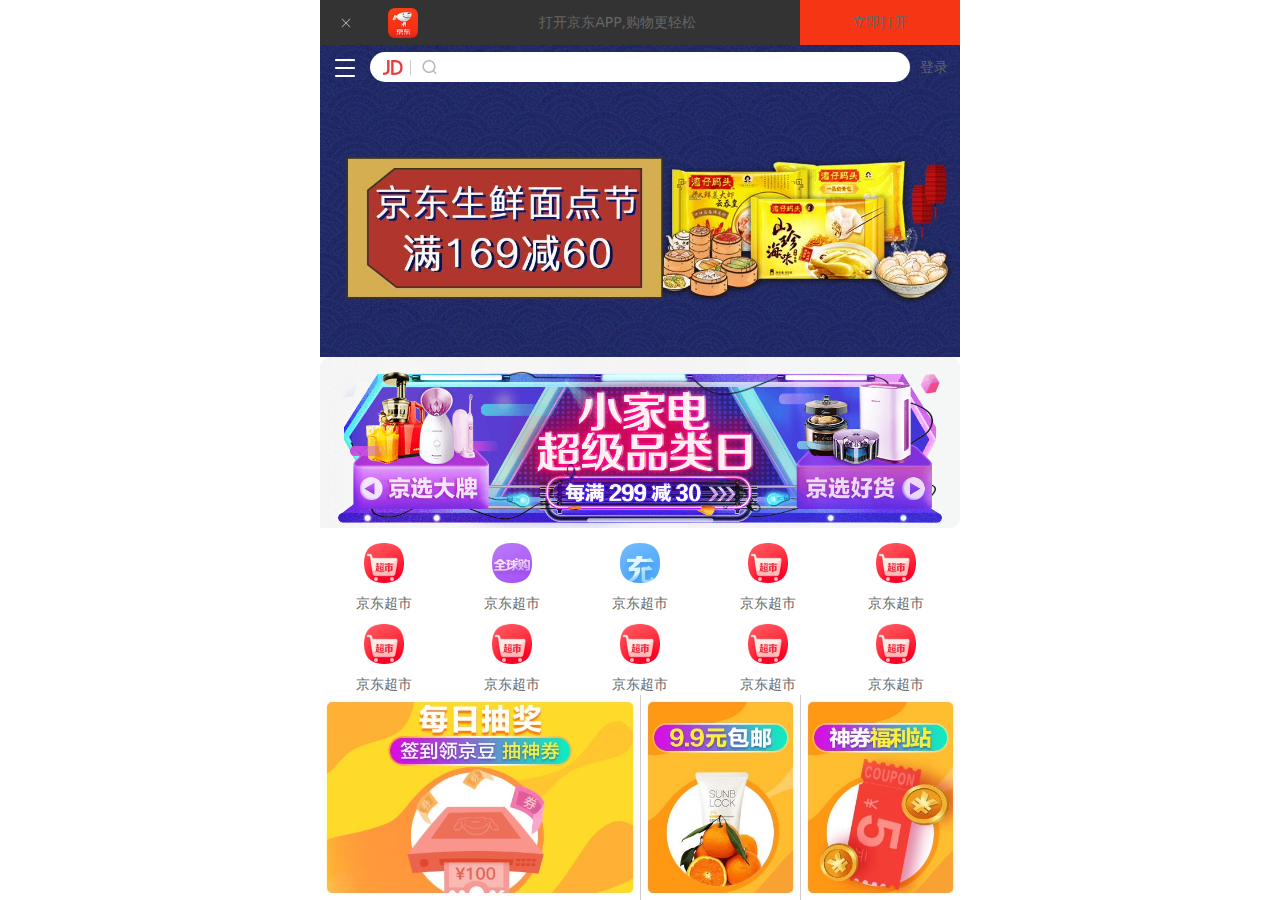
<file: index.html>
<!DOCTYPE html>
<html lang="en">

<head>
    <meta charset="UTF-8">
    <meta http-equiv="X-UA-Compatible" content="IE=edge">
    <meta name="viewport" content="width=device-width, initial-scale=1.0,
    maximum-scale=1.0,minmum-scale=1.0,user-scalable=no">
    <title>京东移动端</title>
    <link rel="stylesheet" href="css/normalize.css">
    <link rel="stylesheet" href="css/index.css">
</head>

<body>
    <header class="app">
        <ul>
            <li>
                <img src="images/close.png" />
            </li>
            <li>
                <img src="images/logo.png" />
            </li>
            <li>打开京东APP,购物更轻松</li>
            <li>立即打开</li>
        </ul>

    </header>
    <!-- 搜索 -->
    <div class="search-wrap">
        <div class="search-btn"></div>
        <div class="search">
            <div class="jd-icon">

            </div>
            <div class="sou"></div>
        </div>
        <div class="search-login">登录</div>
    </div>

    <!-- 主体内容 -->
    <div class="mainContent">
        <!-- 滑动图 -->
        <div class="slider">
            <img src="upload/banner.dpg" alt="">
        </div>

        <!-- 蔡康永品牌日 -->
        <div class="brand">
            <div>
                <a href="#">
                    <img src="upload/pic11.dpg" alt="">
                </a>

            </div>
            <div>
                <a href="#">
                    <img src="upload/pic22.dpg" alt="">
                </a>

            </div>
            <div>
                <a href="#">
                    <img src="upload/pic33.dpg" alt="">
                </a>

            </div>
        </div>

        <!-- nav部分 -->
        <nav>
            <a href="">
                <img src="upload/nav1.webp" />
                <span>京东超市</span>
            </a>
            <a href="">
                <img src="upload/nav2.webp" />
                <span>京东超市</span>
            </a>
            <a href="">
                <img src="upload/nav3.webp" />
                <span>京东超市</span>
            </a>
            <a href="">
                <img src="upload/nav1.webp" />
                <span>京东超市</span>
            </a>
            <a href="">
                <img src="upload/nav1.webp" />
                <span>京东超市</span>
            </a>
            <a href="">
                <img src="upload/nav1.webp" />
                <span>京东超市</span>
            </a>
            <a href="">
                <img src="upload/nav1.webp" />
                <span>京东超市</span>
            </a>
            <a href="">
                <img src="upload/nav1.webp" />
                <span>京东超市</span>
            </a>
            <a href="">
                <img src="upload/nav1.webp" />
                <span>京东超市</span>
            </a>
            <a href="">
                <img src="upload/nav1.webp" />
                <span>京东超市</span>
            </a>

        </nav>

        <!-- 新闻模块 -->
        <div class="news">
            <a href="#">
                <img src="upload/new1.dpg" alt="">
            </a>
            <a href="#">
                <img src="upload/new2.dpg" alt="">
            </a>
            <a href="#">
                <img src="upload/new3.dpg" alt="">
            </a>

        </div>
    </div>
</body>

</html>
</file>
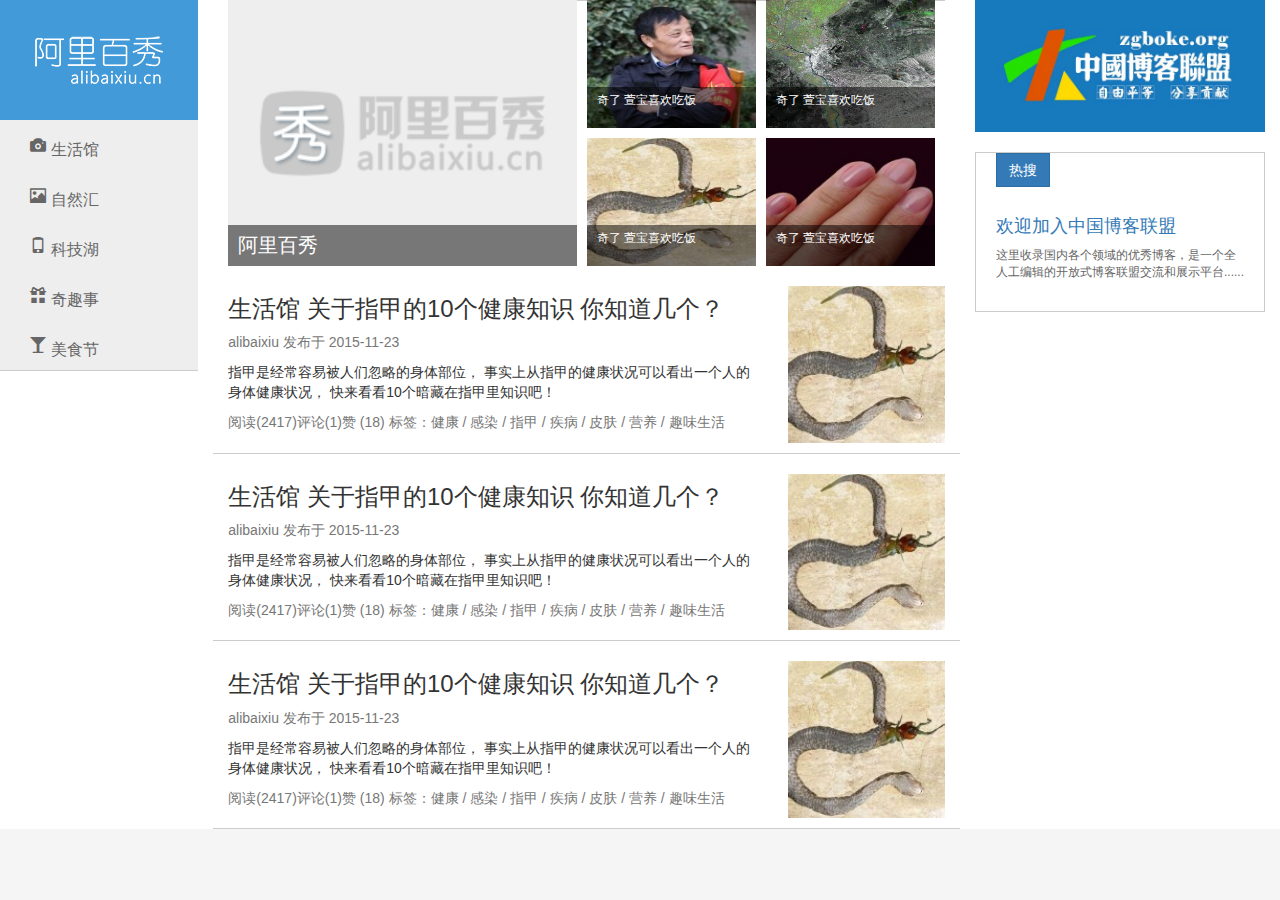
<file: alibaishou/index.html>
<!DOCTYPE html>
<html lang="en">

<head>
    <meta charset="UTF-8">
    <meta http-equiv="X-UA-Compatible" content="IE=edge">
    <meta name="viewport" content="width=device-width, initial-scale=1.0">
    <link rel="stylesheet" href="bootstrap/css/bootstrap.css" />
    <link rel="stylesheet" href="css/index.css" />
    <title>阿里百秀</title>
</head>

<body>

    <div class="container">
        <div class="row">
            <header class="col-md-2">
                <div class="logo">
                    <a href="">
                        <img src="images/logo.png" alt="" class="hidden-xs" />
                        <span class="visible-xs">阿里百秀</span>

                    </a>
                </div>
                <div class="nav">
                    <ul>
                        <li><a href="#" class="glyphicon glyphicon-camera">生活馆</a></li>
                        <li><a href="#" class="glyphicon glyphicon-picture">自然汇</a></li>
                        <li><a href="#" class="glyphicon glyphicon-phone">科技湖</a></li>
                        <li><a href="#" class="glyphicon glyphicon-gift">奇趣事</a></li>
                        <li><a href="#" class="glyphicon glyphicon-glass">美食节</a></li>

                    </ul>
                </div>
            </header>
            <article class="col-md-7">
                <!-- 新闻 -->
                <div class="news">
                    <ul>
                        <li>
                            <a href="#">
                                <img src="upload/lg.png" alt="">
                                <p>阿里百秀</p>
                            </a>
                        </li>
                        <li>
                            <a href="#">
                                <img src="upload/1.jpg" alt="">
                                <p>奇了 萱宝喜欢吃饭</p>
                            </a>
                        </li>
                        <li>
                            <a href="#">
                                <img src="upload/2.jpg" alt="">
                                <p>奇了 萱宝喜欢吃饭</p>
                            </a>
                        </li>
                        <li>
                            <a href="#">
                                <img src="upload/3.jpg" alt="">
                                <p>奇了 萱宝喜欢吃饭</p>
                            </a>
                        </li>
                        <li>
                            <a href="#">
                                <img src="upload/4.jpg" alt="">
                                <p>奇了 萱宝喜欢吃饭</p>
                            </a>
                        </li>
                    </ul>
                </div>
                <!-- 发表 -->
                <div class="publish">
                    <div class="row">
                        <div class="col-sm-9">
                            <h3>生活馆 关于指甲的10个健康知识 你知道几个？</h3>
                            <p class="text-muted hidden-xs">alibaixiu 发布于 2015-11-23</p>
                            <p class="hidden-xs">指甲是经常容易被人们忽略的身体部位， 事实上从指甲的健康状况可以看出一个人的身体健康状况， 快来看看10个暗藏在指甲里知识吧！</p>
                            <p class="text-muted">阅读(2417)评论(1)赞 (18) <span class="hidden-xs">标签：健康 / 感染 / 指甲 / 疾病 / 皮肤 / 营养 / 趣味生活</span>
                            </p>
                        </div>
                        <div class="col-sm-3 pic hidden-xs">
                            <img src="upload/3.jpg" alt="">
                        </div>
                    </div>
                    <div class="row">
                        <div class="col-sm-9">
                            <h3>生活馆 关于指甲的10个健康知识 你知道几个？</h3>
                            <p class="text-muted hidden-xs">alibaixiu 发布于 2015-11-23</p>
                            <p class="hidden-xs">指甲是经常容易被人们忽略的身体部位， 事实上从指甲的健康状况可以看出一个人的身体健康状况， 快来看看10个暗藏在指甲里知识吧！</p>
                            <p class="text-muted">阅读(2417)评论(1)赞 (18) <span class="hidden-xs">标签：健康 / 感染 / 指甲 / 疾病 / 皮肤 / 营养 / 趣味生活</span>
                            </p>
                        </div>
                        <div class="col-sm-3 pic hidden-xs">
                            <img src="upload/3.jpg" alt="">
                        </div>
                    </div>
                    <div class="row">
                        <div class="col-sm-9">
                            <h3>生活馆 关于指甲的10个健康知识 你知道几个？</h3>
                            <p class="text-muted hidden-xs">alibaixiu 发布于 2015-11-23</p>
                            <p class="hidden-xs">指甲是经常容易被人们忽略的身体部位， 事实上从指甲的健康状况可以看出一个人的身体健康状况， 快来看看10个暗藏在指甲里知识吧！</p>
                            <p class="text-muted">阅读(2417)评论(1)赞 (18) <span class="hidden-xs">标签：健康 / 感染 / 指甲 / 疾病 / 皮肤 / 营养 / 趣味生活</span>
                            </p>
                        </div>
                        <div class="col-sm-3 pic hidden-xs">
                            <img src="upload/3.jpg" alt="">
                        </div>
                    </div>
                </div>
            </article>
            <aside class="col-md-3">
                <a href="#" class="banner">
                    <img src="upload/zgboke.jpg" alt="">
                </a>
                <a href="#" class="hot">
                    <span class="btn btn-primary">热搜</span>
                    <h4 class="text-primary">欢迎加入中国博客联盟</h4>
                    <p>这里收录国内各个领域的优秀博客，是一个全人工编辑的开放式博客联盟交流和展示平台......</p>
                </a>
            </aside>
        </div>
    </div>
</body>

</html>
</file>
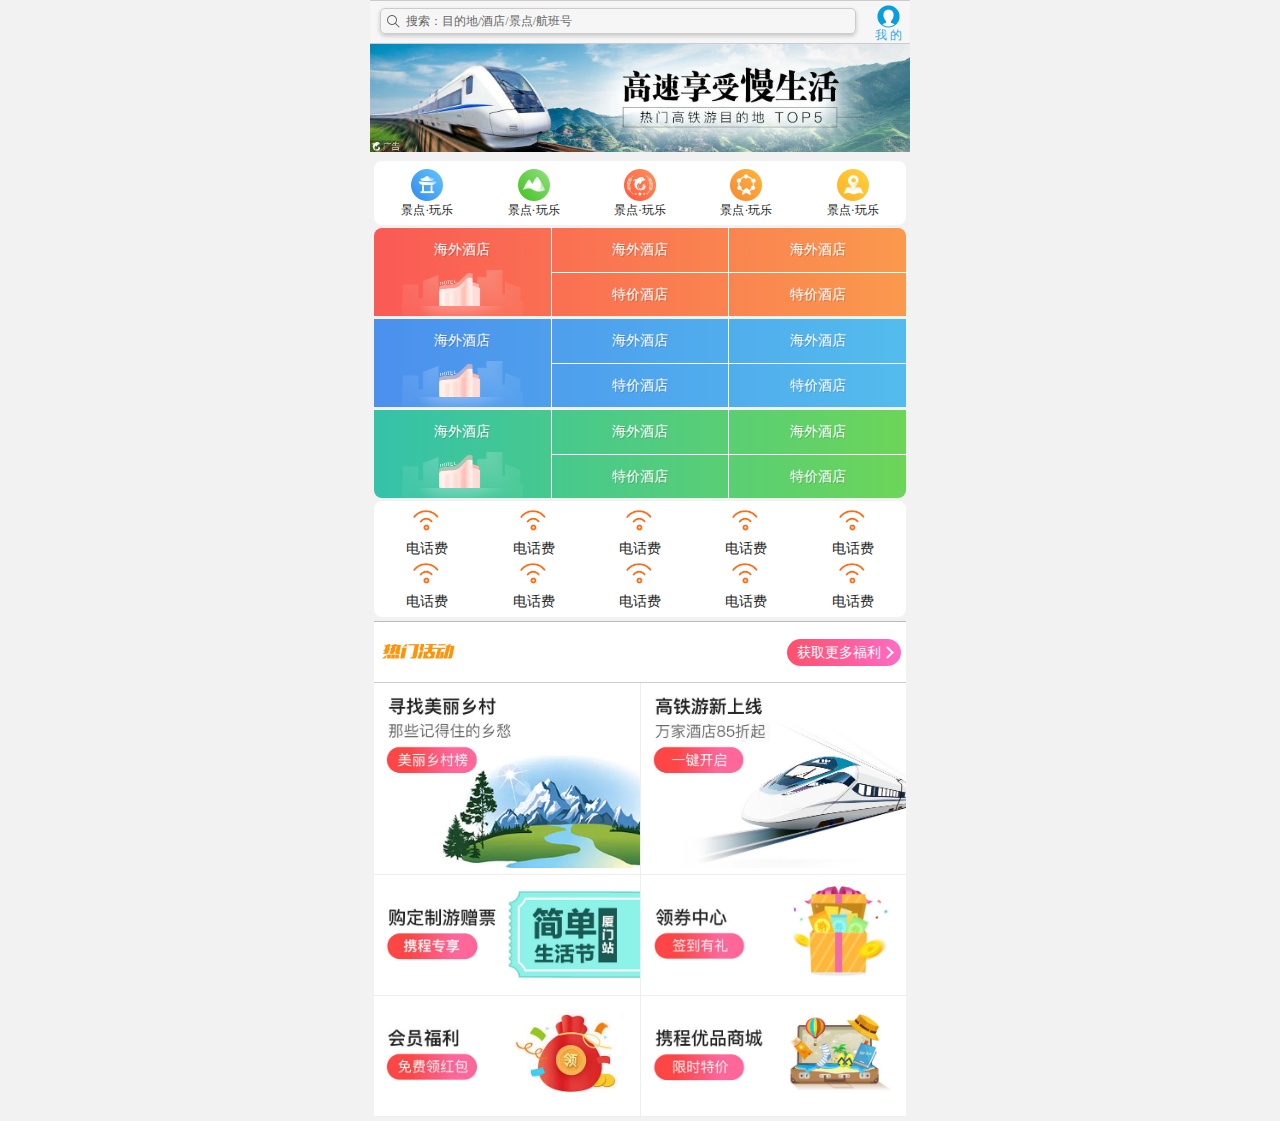
<file: h5-traver/index.html>
<!DOCTYPE html>
<html lang="en">

<head>
    <meta charset="UTF-8">
    <meta http-equiv="X-UA-Compatible" content="IE=edge">
    <meta name="viewport" content="width=device-width, initial-scale=1.0,maximum-scale=1.0,minmum-scale=1,user-scalable=no">
    <title>携程官网</title>
    <link rel="stylesheet" href="css/normalize.css">
    <link rel="stylesheet" href="css/index.css">
</head>

<body>
    <!-- 顶部搜索 -->
    <div class="search-index">
        <div class="search">搜索：目的地/酒店/景点/航班号</div>
        <a href="#" class="user">我 的</a>
    </div>
    <!-- 焦点图模块 -->
    <div class="focus">
        <img src="upload/focus.jpg" alt="">
    </div>
    <!-- 局部导航栏 -->
    <ul class="local-nav">
        <li>
            <a href="#" title="景点·玩乐">
                <span class="local-nav-icon-icon1"></span>
                <span>景点·玩乐</span>
            </a>
        </li>
        <li>
            <a href="#" title="景点·玩乐">
                <span class="local-nav-icon-icon2"></span>
                <span>景点·玩乐</span>
            </a>
        </li>
        <li>
            <a href="#" title="景点·玩乐">
                <span class="local-nav-icon-icon3"></span>
                <span>景点·玩乐</span>
            </a>
        </li>
        <li>
            <a href="#" title="景点·玩乐">
                <span class="local-nav-icon-icon4"></span>
                <span>景点·玩乐</span>
            </a>
        </li>
        <li>
            <a href="#" title="景点·玩乐">
                <span class="local-nav-icon-icon5"></span>
                <span>景点·玩乐</span>
            </a>
        </li>
    </ul>

    <!-- 主导航栏 -->
    <nav>
        <div class="nav-common">
            <div class="nav-items">
                <a href="#">海外酒店</a>
            </div>
            <div class="nav-items">
                <a href="#">海外酒店</a>
                <a href="#">特价酒店</a>
            </div>
            <div class="nav-items">
                <a href="#">海外酒店</a>
                <a href="#">特价酒店</a>
            </div>
        </div>
        <div class="nav-common">
            <div class="nav-items">
                <a href="#">海外酒店</a>
            </div>
            <div class="nav-items">
                <a href="#">海外酒店</a>
                <a href="#">特价酒店</a>
            </div>
            <div class="nav-items">
                <a href="#">海外酒店</a>
                <a href="#">特价酒店</a>
            </div>
        </div>
        <div class="nav-common">
            <div class="nav-items">
                <a href="#">海外酒店</a>
            </div>
            <div class="nav-items">
                <a href="#">海外酒店</a>
                <a href="#">特价酒店</a>
            </div>
            <div class="nav-items">
                <a href="#">海外酒店</a>
                <a href="#">特价酒店</a>
            </div>
        </div>
    </nav>

    <!-- 侧导航栏 -->
    <ul class="subnav-entry">
        <li>
            <a href="#">
                <span class="subnav-entry-icon"></span>
                <span>电话费</span>
            </a>
        </li>
        <li>
            <a href="#">
                <span class="subnav-entry-icon"></span>
                <span>电话费</span>
            </a>
        </li>
        <li>
            <a href="#">
                <span class="subnav-entry-icon"></span>
                <span>电话费</span>
            </a>
        </li>
        <li>
            <a href="#">
                <span class="subnav-entry-icon"></span>
                <span>电话费</span>
            </a>
        </li>
        <li>
            <a href="#">
                <span class="subnav-entry-icon"></span>
                <span>电话费</span>
            </a>
        </li>
        <li>
            <a href="#">
                <span class="subnav-entry-icon"></span>
                <span>电话费</span>
            </a>
        </li>
        <li>
            <a href="#">
                <span class="subnav-entry-icon"></span>
                <span>电话费</span>
            </a>
        </li>
        <li>
            <a href="#">
                <span class="subnav-entry-icon"></span>
                <span>电话费</span>
            </a>
        </li>
        <li>
            <a href="#">
                <span class="subnav-entry-icon"></span>
                <span>电话费</span>
            </a>
        </li>
        <li>
            <a href="#">
                <span class="subnav-entry-icon"></span>
                <span>电话费</span>
            </a>
        </li>
    </ul>
    <!-- 销售模块 -->
    <div class="sales-box">
        <div class="sales-hd">
            <h2>热门活动</h2>
            <a href="#" class="more">获取更多福利</a>
        </div>
        <div class="sales-bd">
            <div class="row">
                <a href="#">
                    <img src="upload/pic1.jpg" alt="">
                </a>
                <a href="#">
                    <img src="upload/pic2.jpg" alt="">
                </a>
            </div>
            <div class="row">
                <a href="#">
                    <img src="upload/pic3.jpg" alt="">
                </a>
                <a href="#">
                    <img src="upload/pic4.jpg" alt="">
                </a>
            </div>
            <div class="row">
                <a href="#">
                    <img src="upload/pic5.jpg" alt="">
                </a>
                <a href="#">
                    <img src="upload/pic6.jpg" alt="">
                </a>
            </div>
        </div>
    </div>
</body>

</html>
</file>
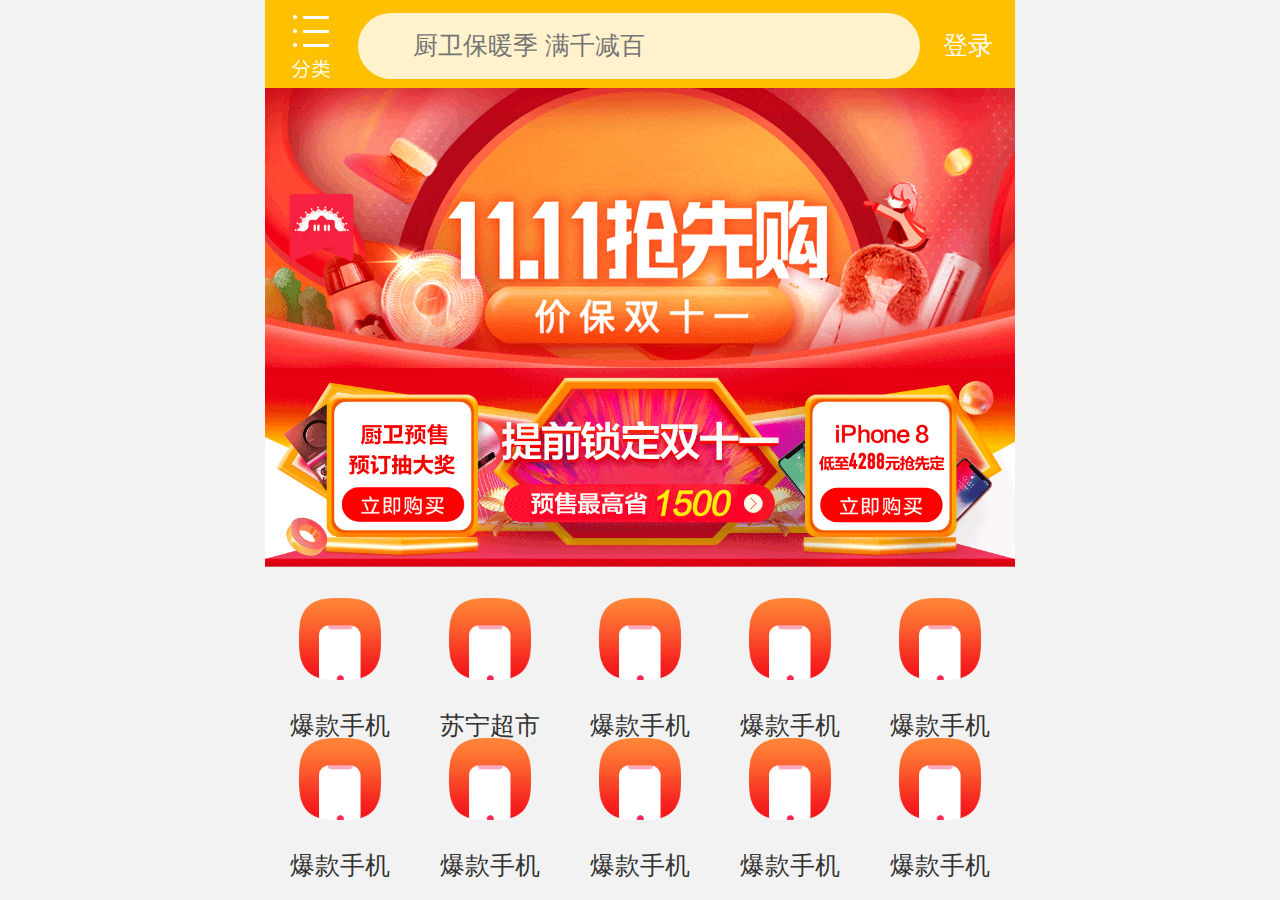
<file: sunning-h5/index.html>
<!DOCTYPE html>
<html lang="en">

<head>
    <meta charset="UTF-8">
    <meta http-equiv="X-UA-Compatible" content="IE=edge">
    <meta name="viewport" content="width=device-width, initial-scale=1.0,maximum-scale=1.0,minmum-scale=1,user-scalable=no">
    <title>苏宁易购</title>
    <link rel="stylesheet" href="css/normalize.css" />
    <link rel="stylesheet" href="css/index.css" />
</head>

<body>
    <!-- 顶部搜索框 -->
    <div class="search-content">
        <a href="#" class="classify"></a>
        <div class="search">
            <form action="">
                <input type="search" placeholder="厨卫保暖季 满千减百">
            </form>
        </div>
        <a href="#" class="login">登录</a>
    </div>

    <!-- banner部分 -->
    <div class="banner">
        <img src="upload/banner.gif" alt="">
    </div>

    <!-- 广告部分 -->
    <div class="ad">
        <a href="#">
            <img src="upload/ad1.gif" alt="">
        </a>
        <a href="#">
            <img src="upload/ad2.gif" alt="">
        </a>
        <a href="#">
            <img src="upload/ad3.gif" alt="">
        </a>
    </div>

    <!-- nav -->
    <div class="nav">
        <a href="">
            <img src="upload/nav1.png" alt="">
            <span>爆款手机</span>
        </a>
        <a href="">
            <img src="upload/nav1.png" alt="">
            <span>苏宁超市</span>
        </a>
        <a href="">
            <img src="upload/nav1.png" alt="">
            <span>爆款手机</span>
        </a>
        <a href="">
            <img src="upload/nav1.png" alt="">
            <span>爆款手机</span>
        </a>
        <a href="">
            <img src="upload/nav1.png" alt="">
            <span>爆款手机</span>
        </a>
        <a href="">
            <img src="upload/nav1.png" alt="">
            <span>爆款手机</span>
        </a>
        <a href="">
            <img src="upload/nav1.png" alt="">
            <span>爆款手机</span>
        </a>
        <a href="">
            <img src="upload/nav1.png" alt="">
            <span>爆款手机</span>
        </a>
        <a href="">
            <img src="upload/nav1.png" alt="">
            <span>爆款手机</span>
        </a>
        <a href="">
            <img src="upload/nav1.png" alt="">
            <span>爆款手机</span>
        </a>
    </div>
</body>

</html>
</file>
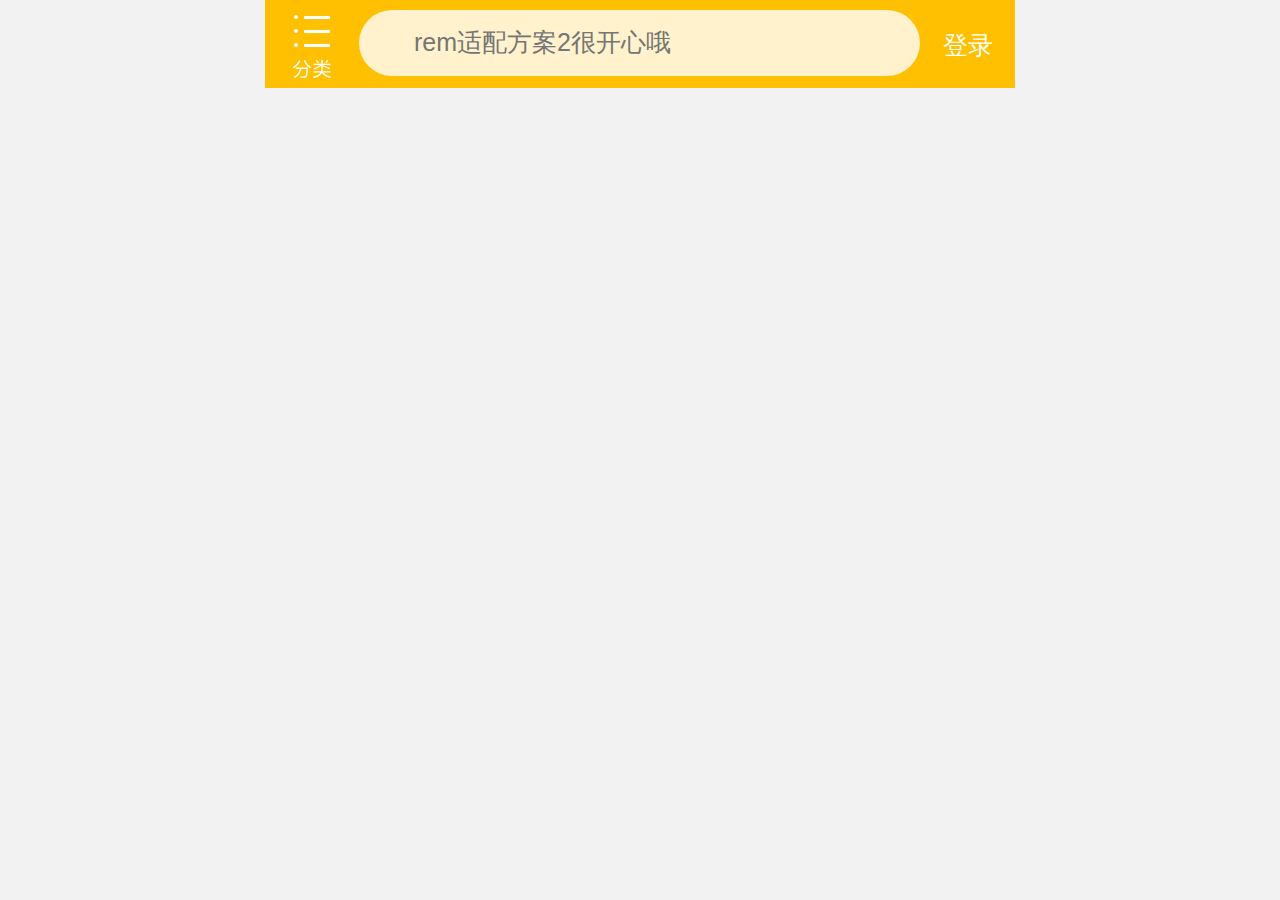
<file: sunning-h51/index.html>
<!DOCTYPE html>
<html lang="en">

<head>
    <meta charset="UTF-8">
    <meta name="viewport" content="width=device-width, user-scalable=no,initial-scale=1.0, maximum-scale=1.0, minimum-scale=1.0">

    <meta http-equiv="X-UA-Compatible" content="ie=edge">
    <link rel="stylesheet" href="css/normalize.css">
    <link rel="stylesheet" href="css/index.css">
    <!-- 引入我们的flexible.js 文件 -->
    <script src="js/flexible.js"></script>
    <title>flexible方法-苏宁</title>
</head>

<body>
    <div class="search-content">
        <a href="#" class="classify"></a>
        <div class="search">
            <form action="">
                <input type="search" value="rem适配方案2很开心哦">
            </form>
        </div>
        <a href="#" class="login">登录</a>
    </div>
</body>

</html>
</file>
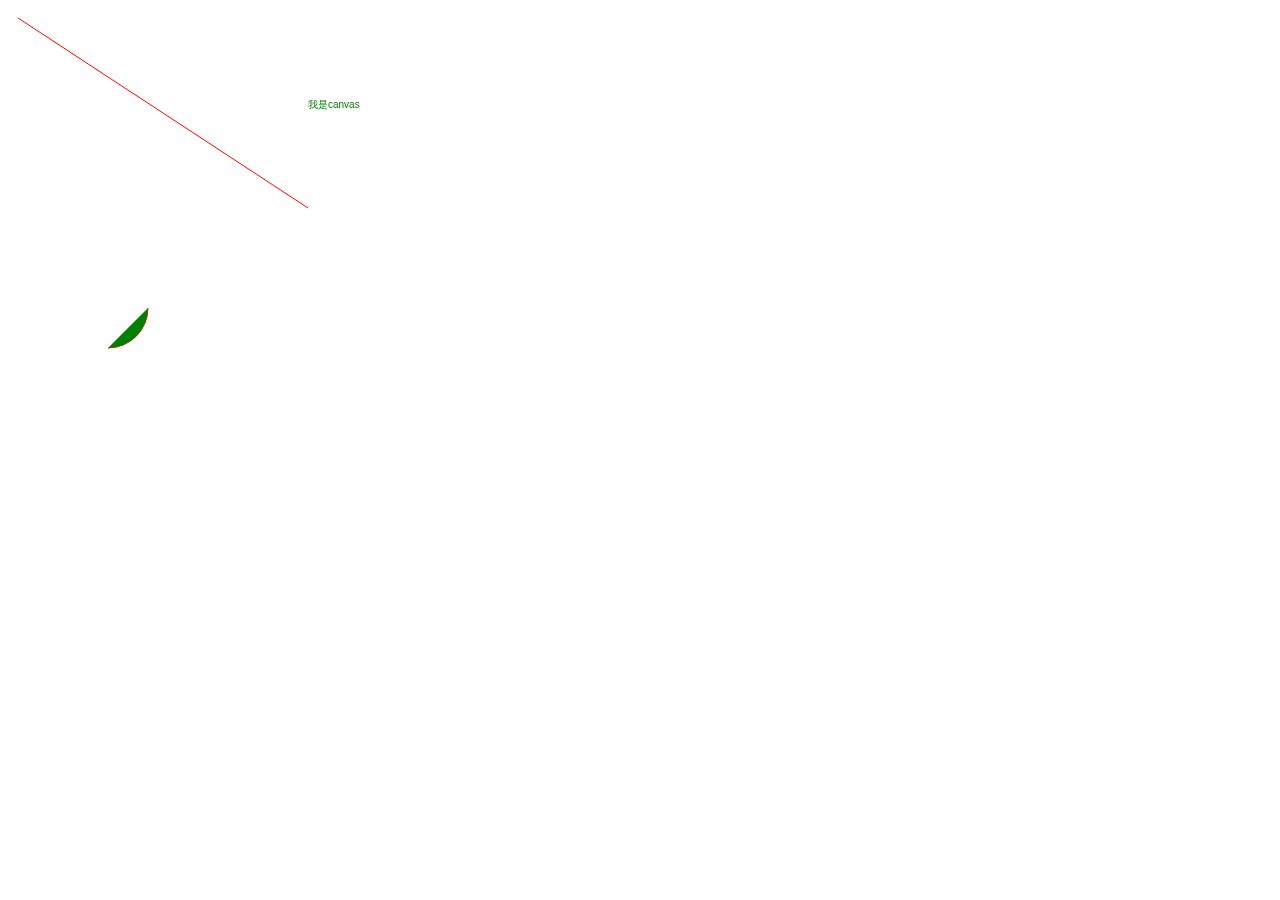
<file: canvas.html>
<!DOCTYPE html>
<html lang="en">

<head>
    <meta charset="UTF-8">
    <meta http-equiv="X-UA-Compatible" content="IE=edge">
    <meta name="viewport" content="width=device-width, initial-scale=1.0">
    <title>canvas</title>
</head>

<body>
    <canvas width="500" height="500">

    </canvas>
    <script>
        const canvas = document.querySelector('canvas');
        const context = canvas.getContext('2d');
        context.beginPath(); //开启新的绘制路径
        context.moveTo(10, 10); //画笔移动到某个位置准备绘制x ,y
        context.lineTo(300, 200); //画一条线的结束坐标
        context.strokeStyle = 'red';
        context.stroke(); //绘制线条，把路径描边
        context.fillStyle = 'green';
        context.fillText('我是canvas', 300, 100);
        context.closePath(); //结束路径

        context.beginPath();
        context.arc(100, 300, 40, 0, Math.PI / 2, false); //true为顺时针，false为逆时针
        context.stroke();
        context.fill();
        context.fillStyle = 'green';
        context.closePath();
    </script>
</body>

</html>
</file>
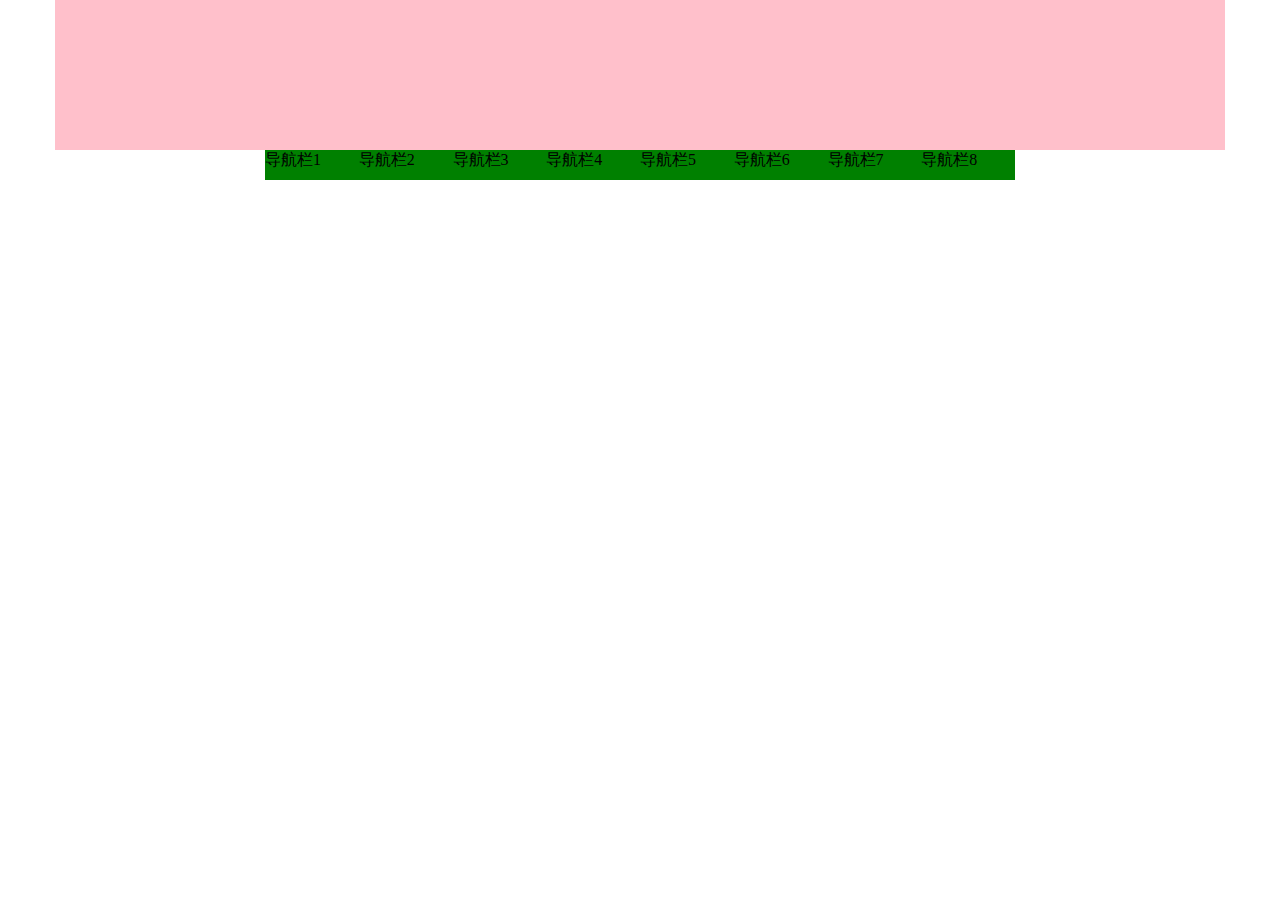
<file: 响应式布局.html>
<!DOCTYPE html>
<html lang="en">

<head>
    <meta charset="UTF-8">
    <meta http-equiv="X-UA-Compatible" content="IE=edge">
    <meta name="viewport" content="width=device-width, initial-scale=1.0">
    <title>响应式导航栏</title>
    <style>
        * {
            margin: 0;
            padding: 0;
        }
        
        .container {
            height: 150px;
            background-color: pink;
            margin: 0 auto;
        }
        /* 超小屏幕（手机，小于768px）：设置宽度为100% */
        
        @media screen and(max-width:767px) {
            .container {
                width: 100%;
            }
        }
        /* 小屏设备（平板，大于等于768px）：设置宽度为750px */
        
        @media screen and (min-width:768px) {
            .container {
                width: 750px;
            }
        }
        /* 中等屏幕（桌面显示器，大于等于992px）：设置宽度为970px  */
        
        @media screen and (min-width:992px) {
            .container {
                width: 970px;
            }
        }
        /* 宽屏设备（大桌面显示器，大于等于1200px）：设置宽度为1170px  */
        
        @media screen and (min-width:1200px) {
            .container {
                width: 1170px;
            }
        }
        
        .con {
            width: 750px;
            margin: 0 auto;
        }
        
        ul {
            list-style: none;
        }
        
        .con ul li {
            width: 93.75px;
            height: 30px;
            background-color: green;
            float: left;
        }
        
        @media screen and (max-width:767px) {
            .con {
                width: 100%;
            }
            .con ul li {
                width: 33.33%;
            }
        }
    </style>
</head>


<body>
    <!-- 响应式开发里面，首先要做一个布局容器 -->
    <div class="container"></div>
    <div class="con">
        <ul>
            <li>导航栏1</li>
            <li>导航栏2</li>
            <li>导航栏3</li>
            <li>导航栏4</li>
            <li>导航栏5</li>
            <li>导航栏6</li>
            <li>导航栏7</li>
            <li>导航栏8</li>


        </ul>
    </div>
</body>

</html>
</file>
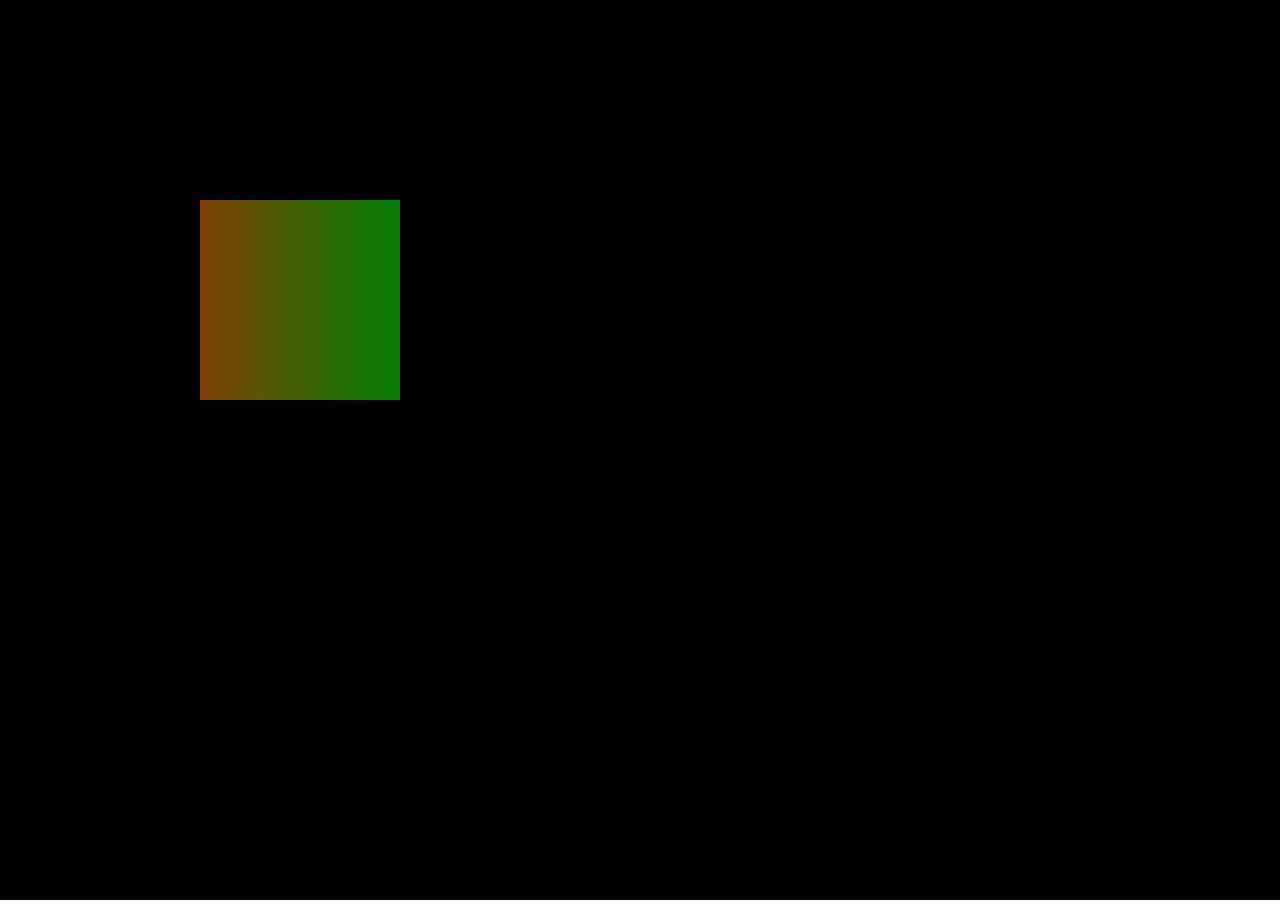
<file: canvas/canvas-demo.html>
<!DOCTYPE html>
<html lang="en">

<head>
    <meta charset="UTF-8">
    <meta http-equiv="X-UA-Compatible" content="IE=edge">
    <meta name="viewport" content="width=device-width, initial-scale=1.0">
    <title>canvas-demo</title>
    <style>
        * {
            margin: 0;
            padding: 0;
        }
        
        html,
        body {
            overflow: hidden;
            height: 100%;
        }
        
        canvas {
            background: black;
        }
    </style>
</head>

<body>
    <canvas></canvas>
    <script>
        const canvas = document.querySelector('canvas');
        const context = canvas.getContext('2d');

        init();

        let gradient = context.createLinearGradient(0, 0, 400, 0);
        gradient.addColorStop(0, 'red');
        gradient.addColorStop(1, 'green');

        context.beginPath();
        context.strokeStyle = 'red';
        context.lineWidth = 3;
        // context.fillStyle = '#368';
        context.fillStyle = gradient;
        context.fillRect(200, 200, 200, 200);
        context.stroke();

        function init() {
            resizeView();
            document.addEventListener('resize', resizeView, false)
        }

        function resizeView() {
            const winWidth = window.innerWidth;
            const winHeight = window.innerHeight;
            canvas.width = winWidth;
            canvas.height = winHeight;
        }
    </script>
</body>

</html>
</file>
<file: css/index.css>
body {
    width: 100%;
    min-width: 320px;
    max-width: 640px;
    margin: 0 auto;
    background: #fff;
    font-size: 14px;
    font-family: system-ui, -apple-system, BlinkMacSystemFont, 'Segoe UI', Roboto, Oxygen, Ubuntu, Cantarell, 'Open Sans', 'Helvetica Neue', sans-serif;
    line-height: 1.5;
    color: #666;
    /* background: #eee; */
}

a {
    color: #666;
    text-decoration: none;
}

img {
    /* 图片默认是bottom */
    vertical-align: top;
}

li {
    margin: 0;
    padding: 0;
    list-style: none;
}

.app {
    height: 45px;
}

.app img {
    vertical-align: middle;
}

.app ul li {
    height: 45px;
    background: #333333;
    float: left;
    text-align: center;
    line-height: 45px;
}

.app ul li:nth-child(1) img {
    width: 10px;
}

.app ul li:nth-child(1) {
    width: 8%;
}

.app ul li:nth-child(2) {
    width: 10%;
}

.app ul li:nth-child(2) img {
    width: 30px;
    vertical-align: middle;
}

.app ul li:nth-child(3) {
    width: 57%;
}

.app ul li:nth-child(4) {
    width: 25%;
    background-color: #f63515;
}

.search-wrap {
    height: 44px;
    position: fixed;
    overflow: hidden;
    min-width: 320px;
    max-width: 640px;
    width: 100%;
}

.search-btn {
    position: absolute;
    top: 0;
    left: 0;
    width: 40px;
    height: 44px;
}

.search-btn::before {
    content: '';
    display: block;
    width: 20px;
    height: 18px;
    background: url(../images/s-btn.png) no-repeat;
    background-size: 20px 18px;
    margin: 14px 0 0 15px;
}

.search-login {
    position: absolute;
    right: 0;
    top: 0;
    width: 40px;
    height: 44px;
    line-height: 44px;
}

.search {
    height: 30px;
    margin: 0 50px;
    border-radius: 15px;
    margin-top: 7px;
    position: relative;
    background-color: #fff;
}

.jd-icon {
    width: 20px;
    height: 15px;
    position: absolute;
    top: 8px;
    left: 13px;
    background: url('../images//jd.png') no-repeat;
    background-size: 20px 15px;
}

.jd-icon::after {
    content: '';
    position: absolute;
    right: -8px;
    top: 0;
    display: block;
    width: 1px;
    height: 15px;
    background-color: #ccc;
}

.sou {
    position: absolute;
    top: 8px;
    left: 50px;
    width: 18px;
    height: 15px;
    background-color: pink;
    /* 二倍雪碧图做法 */
    /* 在firework里面把雪碧图等比例缩放到原来的一半,根据大小测量坐标,注意代码里面background-size也要写：雪碧图为原来宽度一半 */
    background: url(../images//jd-sprites.png) no-repeat -81px 0;
    background-size: 200px auto;
}

.slider img {
    width: 100%;
}


/* 品牌日 */

.brand {
    overflow: hidden;
    border-radius: 10px 0;
}

.brand div {
    width: 33.333%;
    float: left;
}

.brand div img {
    width: 100%;
}


/* nav */

nav {
    padding-top: 5px;
}

nav a {
    width: 20%;
    float: left;
    text-align: center;
}

nav a img {
    width: 40px;
    margin: 10px 0;
}

nav a span {
    display: block;
}


/* news */

.news {
    margin-top: 20px;
}

.news img {
    width: 100%;
}

.news a {
    float: left;
    box-sizing: border-box;
}

.news a:nth-child(1) {
    width: 50%;
}

.news a:nth-child(2) {
    width: 25%;
    border-left: 1px solid #ccc;
}

.news a:nth-child(3) {
    width: 25%;
    border-left: 1px solid #ccc;
}
</file>
<file: alibaishou/css/index.css>
ul {
    list-style-type: none;
    margin: 0;
    padding: 0;
}

a {
    color: #666;
    text-decoration: none;
}

a:hover {
    text-decoration: none;
}

body {
    background-color: #f5f5f5;
}

.container {
    background-color: #fff;
}


/* 修改container的最大宽度为 1280 根据设计稿来走的 */

@media screen and (min-width: 1280px) {
    .container {
        width: 1280px;
    }
}


/* header */

header {
    padding-left: 0!important;
}

.logo {
    background-color: #429ad9;
}

.logo img {
    display: block;
    /* width: 100%; */
    /* logo图片不需要缩放 */
    max-width: 100%;
    margin: 0 auto;
}


/* 1.我们如果进入了超小屏幕下  logo里面的图片就隐藏起来 */


/* 2. 我们事先准备好一个盒子 在logo里面，它平时是隐藏起来的，只有在超小屏幕下显示 */

.logo span {
    display: block;
    height: 50px;
    line-height: 50px;
    color: #fff;
    font-size: 18px;
    text-align: center;
}

.nav {
    background-color: #eee;
    border-bottom: 1px solid #ccc;
}

.nav a {
    display: block;
    height: 50px;
    line-height: 50px;
    padding-left: 30px;
    font-size: 16px;
}

.nav a:hover {
    background-color: #fff;
    color: #333;
}

.nav a::before {
    vertical-align: middle;
    padding-right: 5px;
}


/* 当我们进入 小屏幕 还有 超小屏幕的时候 我们 nav 里面的li 浮动起来 并且宽度为 20%  */

@media screen and (max-width: 991px) {
    .nav li {
        float: left;
        width: 20%;
    }
    article {
        margin-top: 10px;
    }
}


/* 当我们进入 超小屏幕的时候 我们 nav 文字会变成14px  */

@media screen and (max-width: 767px) {
    .nav li a {
        font-size: 14px;
        padding-left: 3px;
    }
    /* 当我们处于超小屏幕 news 第一个li 宽度为 100%  剩下的小li  各 50% */
    .news li:nth-child(1) {
        width: 100%!important;
    }
    .news li {
        width: 50%!important;
    }
    .publish h3 {
        font-size: 14px;
    }
}

.news li a {
    position: relative;
    display: block;
    width: 100%;
    height: 100%;
}

.news li {
    float: left;
    width: 25%;
    height: 128px;
    padding-right: 10px;
    margin-bottom: 10px;
}

.news li:nth-child(1) {
    width: 50%;
    height: 266px;
}

.news li:nth-child(1) p {
    line-height: 41px;
    font-size: 20px;
    padding: 0 10px;
}

.news li a img {
    width: 100%;
    height: 100%;
}

.news li a p {
    position: absolute;
    bottom: 0;
    left: 0;
    width: 100%;
    height: 41px;
    padding: 5px 10px;
    margin-bottom: 0;
    background: rgba(0, 0, 0, .5);
    font-size: 12px;
    color: #fff;
}

.publish {
    border-top: 1px solid #ccc;
}

.publish .row {
    border-bottom: 1px solid #ccc;
    padding: 10px 0;
}

.pic {
    margin-top: 10px;
}

.pic img {
    width: 100%;
}

.banner img {
    width: 100%;
}

.hot {
    display: block;
    margin-top: 20px;
    padding: 0 20px 20px;
    border: 1px solid #ccc;
}

.hot span {
    border-radius: 0;
    margin-bottom: 20px;
}

.hot p {
    font-size: 12px;
}
</file>
<file: h5-traver/css/index.css>
body {
    max-width: 540px;
    min-width: 320px;
    margin: 0 auto;
    font: normal 14px/1.5 Tahoma, "Lucida Grande", Verdana, "Microsoft Yahei", STXihei, hei;
    color: #000;
    background: #f2f2f2;
    overflow-x: hidden;
    -webkit-tap-highlight-color: transparent;
}

ul {
    list-style: none;
    margin: 0;
    padding: 0;
}

a {
    text-decoration: none;
    color: #222;
}

div {
    box-sizing: border-box;
}


/* 搜索模块 */

.search-index {
    display: flex;
    /* 固定定位跟父级没有关系 它以屏幕为准 */
    position: fixed;
    top: 0;
    left: 50%;
    /* 固定的盒子应该有宽度 */
    -webkit-transform: translateX(-50%);
    transform: translateX(-50%);
    width: 100%;
    min-width: 320px;
    max-width: 540px;
    height: 44px;
    /* background-color: pink; */
    background-color: #F6F6F6;
    border-top: 1px solid #ccc;
    border-bottom: 1px solid #ccc;
}

.search {
    position: relative;
    height: 26px;
    /* 因为 box-sizing: border-box; 26px-2px=24px; 2px是border的宽度*/
    line-height: 24px;
    border: 1px solid #ccc;
    flex: 1;
    font-size: 12px;
    color: #666;
    margin: 7px 10px;
    padding-left: 25px;
    border-radius: 5px;
    box-shadow: 0 2px 4px rgba(0, 0, 0, .2);
}

.search::before {
    content: "";
    position: absolute;
    top: 5px;
    left: 5px;
    width: 15px;
    height: 15px;
    background: url(../images/sprite.png) no-repeat -59px -279px;
    background-size: 104px auto;
}

.user {
    width: 44px;
    height: 44px;
    /* background-color: purple; */
    font-size: 12px;
    text-align: center;
    color: #2eaae0;
}

.user::before {
    content: "";
    display: block;
    width: 23px;
    height: 23px;
    background: url(../images/sprite.png) no-repeat -59px -194px;
    background-size: 104px auto;
    margin: 4px auto -2px;
}


/* focus */

.focus {
    padding-top: 44px;
}

.focus img {
    width: 100%;
}


/* local-nav */

.local-nav {
    display: flex;
    height: 64px;
    margin: 3px 4px;
    background-color: #fff;
    border-radius: 8px;
}

.local-nav li {
    flex: 1;
}

.local-nav a {
    display: flex;
    flex-direction: column;
    /* 侧轴居中对齐 因为是单行 */
    align-items: center;
    font-size: 12px;
}


/* 以什么开头的样式 */

.local-nav li [class^="local-nav-icon"] {
    width: 32px;
    height: 32px;
    background-color: pink;
    margin-top: 8px;
    background: url(../images/localnav_bg.png) no-repeat 0 0;
    background-size: 32px auto;
}

.local-nav li .local-nav-icon-icon2 {
    background-position: 0 -32px;
}

.local-nav li .local-nav-icon-icon3 {
    background-position: 0 -64px;
}

.local-nav li .local-nav-icon-icon4 {
    background-position: 0 -96px;
}

.local-nav li .local-nav-icon-icon5 {
    background-position: 0 -128px;
}


/* nav */

nav {
    overflow: hidden;
    border-radius: 8px;
    margin: 0 4px 3px;
}

.nav-common {
    display: flex;
    height: 88px;
    background-color: pink;
}

.nav-common:nth-child(2) {
    margin: 3px 0;
}

.nav-items {
    /* 不冲突的 */
    flex: 1;
    display: flex;
    flex-direction: column;
}

.nav-items a {
    flex: 1;
    text-align: center;
    line-height: 44px;
    color: #fff;
    font-size: 14px;
    /* 文字阴影 */
    text-shadow: 1px 1px rgba(0, 0, 0, .2);
}

.nav-items a:nth-child(1) {
    border-bottom: 1px solid #fff;
}

.nav-items:nth-child(1) a {
    border: 0;
    background: url(../images/hotel.png) no-repeat bottom center;
    background-size: 121px auto;
}


/* -n+2就是选择前面两个元素 */

.nav-items:nth-child(-n+2) {
    border-right: 1px solid #fff;
}

.nav-common:nth-child(1) {
    background: -webkit-linear-gradient(left, #FA5A55, #FA994D);
}

.nav-common:nth-child(2) {
    background: -webkit-linear-gradient(left, #4B90ED, #53BCED);
}

.nav-common:nth-child(3) {
    background: -webkit-linear-gradient(left, #34C2A9, #6CD559);
}


/* subnav-entry */

.subnav-entry {
    display: flex;
    border-radius: 8px;
    background-color: #fff;
    margin: 0 4px;
    flex-wrap: wrap;
    padding: 5px 0;
}

.subnav-entry li {
    /* 里面的子盒子可以写 % 相对于父级来说的 */
    flex: 20%;
}

.subnav-entry a {
    display: flex;
    flex-direction: column;
    align-items: center;
}

.subnav-entry-icon {
    width: 28px;
    height: 28px;
    background-color: pink;
    margin-top: 4px;
    background: url(../images/subnav-bg.png) no-repeat;
    background-size: 28px auto;
}


/* sales-box */

.sales-box {
    border-top: 1px solid #bbb;
    background-color: #fff;
    margin: 4px;
}

.sales-hd {
    position: relative;
    height: 44px;
    border-bottom: 1px solid #ccc;
}

.sales-hd h2 {
    position: relative;
    text-indent: -999px;
    overflow: hidden;
}

.sales-hd h2::after {
    position: absolute;
    top: 5px;
    left: 8px;
    content: "";
    width: 79px;
    height: 15px;
    background: url(../images/hot.png) no-repeat 0 -20px;
    background-size: 79px auto;
}

.more {
    position: absolute;
    right: 5px;
    top: 0px;
    background: -webkit-linear-gradient(left, #FF506C, #FF6BC6);
    border-radius: 15px;
    padding: 3px 20px 3px 10px;
    color: #fff;
}

.more::after {
    content: "";
    position: absolute;
    top: 9px;
    right: 9px;
    width: 7px;
    height: 7px;
    border-top: 2px solid #fff;
    border-right: 2px solid #fff;
    transform: rotate(45deg);
}

.row {
    display: flex;
}

.row a {
    flex: 1;
    border-bottom: 1px solid #eee;
}

.row a:nth-child(1) {
    border-right: 1px solid #eee;
}

.row a img {
    width: 100%;
}
</file>
<file: sunning-h5/css/index.css>
html {
  font-size: 50px;
}
@media screen and (min-width: 320px) {
  html {
    font-size: 320px / 15;
  }
}
@media screen and (min-wdith: 360px) {
  html {
    font-size: 360px / 15;
  }
}
@media screen and (min-wdith: 375px) {
  html {
    font-size: 375px / 15;
  }
}
body {
  min-width: 320px;
  width: 15rem;
  margin: 0 auto;
  line-height: 1.5;
  font-family: 'Franklin Gothic Medium', 'Arial Narrow', Arial, sans-serif;
  background: #f2f2f2;
}
.search-content {
  width: 15rem;
  height: 1.76rem;
  background-color: #ffc001;
  display: flex;
  position: fixed;
  top: 0;
  left: 50%;
  transform: translateX(-50%);
}
.search-content .classify {
  width: 0.88rem;
  height: 1.4rem;
  background-color: pink;
  margin: 0.22rem 0.5rem 0.14rem 0.48rem;
  background: url(../images/classify.png) no-repeat;
  background-size: 0.88rem 1.4rem;
}
.search-content .search {
  flex: 1;
}
.search-content .search input {
  outline: none;
  height: 1.32rem;
  width: 100%;
  border-radius: 0.66rem;
  background-color: #fff2cc;
  margin-top: 0.24rem;
  border: none;
  font-size: 0.5rem;
  padding-left: 1.1rem;
  color: #757575;
}
.search-content .login {
  width: 1.5rem;
  height: 1.4rem;
  margin: 0.2rem;
  font-size: 0.5rem;
  color: #fff;
  text-align: center;
  line-height: 1.4rem;
}
.banner {
  width: 15rem;
  height: 7.36rem;
}
.banner img {
  width: 100%;
  height: 100%;
}
.ad {
  display: flex;
}
.ad img {
  flex: 1;
  width: 100%;
}
.nav {
  width: 15rem;
}
.nav a {
  float: left;
  width: 3rem;
  height: 2.8rem;
  text-align: center;
}
.nav a img {
  display: block;
  width: 1.64rem;
  height: 1.64rem;
  margin: 0.2rem auto 0;
}
.nav a span {
  font-size: 0.5rem;
  color: #333;
}
</file>
<file: sunning-h51/css/index.css>
body {
    min-width: 320px;
    max-width: 750px;
    /* flexible 给我们划分了 10 等份 750/75=10,而且我们的设计稿是750，如果设计稿是640，640/64*/
    width: 10rem;
    margin: 0 auto;
    line-height: 1.5;
    font-family: Arial, Helvetica;
    background: #f2f2f2;
}

a {
    text-decoration: none;
    font-size: .333333rem;
}


/* 这个插件默认的html文字大小 cssroot  16px */


/* 
img {
    width: 5.125rem;
    height: 4rem;
    width: 1rem;
    width: 1.093333rem;
    height: 1rem;
} */


/* 如果我们的屏幕超过了 750px  那么我们就按照 750设计稿来走 不会让我们页面超过750px */

@media screen and (min-width: 750px) {
    html {
        font-size: 75px!important;
    }
}


/* search-content */

.search-content {
    display: flex;
    position: fixed;
    top: 0;
    left: 50%;
    transform: translateX(-50%);
    width: 10rem;
    height: 1.173333rem;
    background-color: #FFC001;
}

.classify {
    width: .586667rem;
    height: .933333rem;
    margin: .146667rem .333333rem .133333rem;
    background: url(../images/classify.png) no-repeat;
    background-size: .586667rem .933333rem;
}

.search {
    flex: 1;
}

.search input {
    outline: none;
    border: 0;
    width: 100%;
    height: .88rem;
    font-size: .333333rem;
    background-color: #FFF2CC;
    margin-top: .133333rem;
    border-radius: .44rem;
    color: #757575;
    padding-left: .733333rem;
}

.login {
    width: 1rem;
    height: .933333rem;
    margin: .133333rem;
    color: #fff;
    text-align: center;
    line-height: .933333rem;
    font-size: .333333rem;
}
</file>
